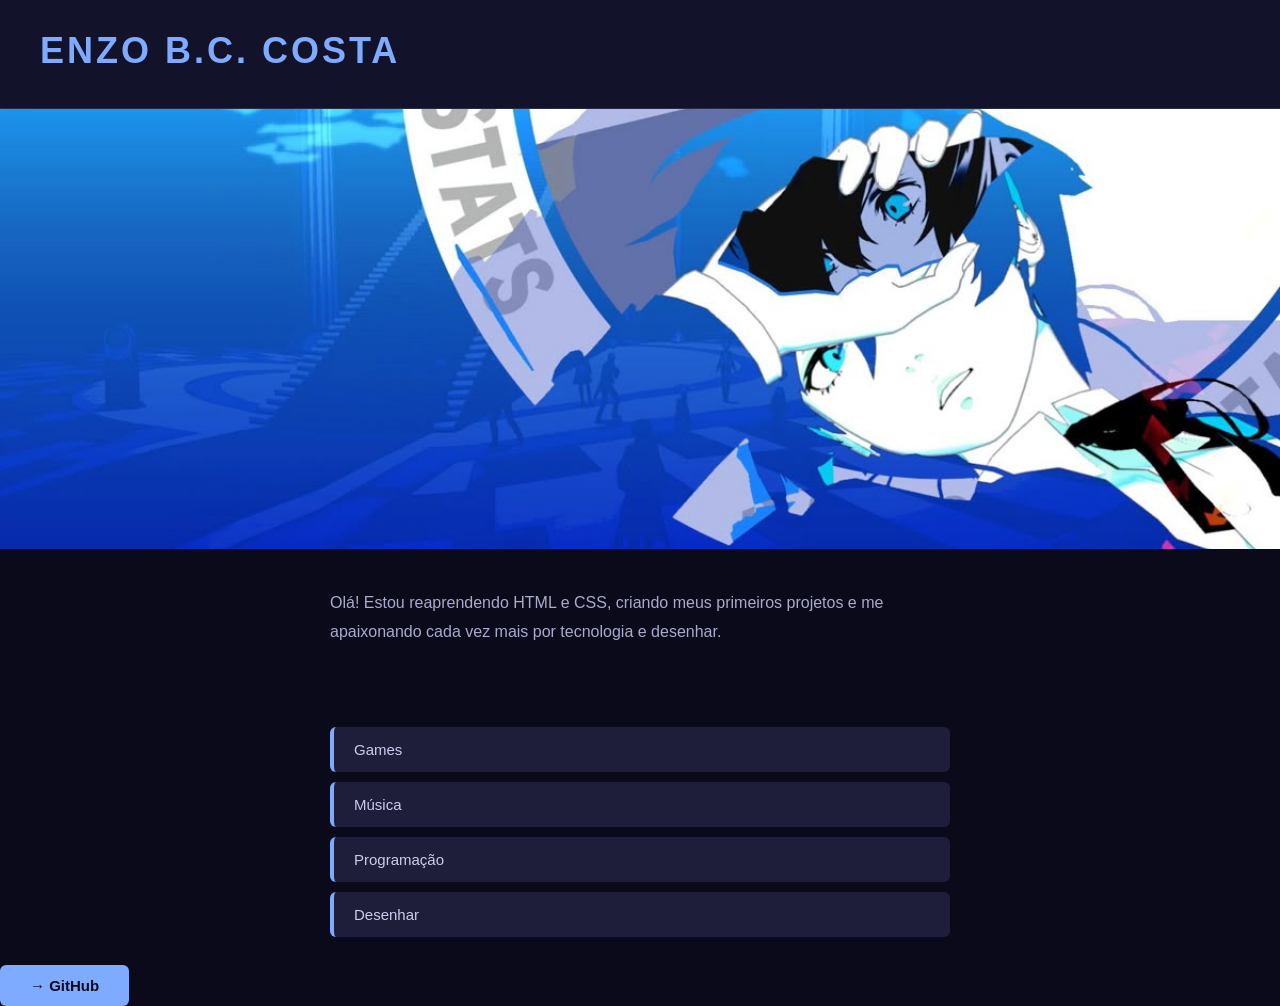
<file: avaliacao-html-css/exercicio-01/index.html>
<!DOCTYPE html>
<html lang="pt-BR">
<head>
  <meta charset="UTF-8">
  <meta name="viewport" content="width=device-width, initial-scale=1.0">
  <title>Meu Perfil</title>
  <link rel="stylesheet" href="style.css">
</head>
<body>

  <div class="topo">
    <h1 class="nome">Enzo B.C. Costa</h1>
  </div>

  <div class="foto">
    <img src="assets\img\image.jpg" alt="Minha foto">
  </div>

  <div class="secao">
    <p class="sobre">
      Olá! Estou reaprendendo HTML e CSS, criando meus primeiros projetos e me apaixonando cada vez mais por tecnologia e desenhar.
    </p>
  </div>

  <div class="secao">
    <ul class="hobbies">
      <li>Games</li>
      <li>Música</li>
      <li>Programação</li>
      <li>Desenhar</li>
    </ul>
  </div>
      <a class="github" href="https://github.com" target="_blank">→ GitHub</a>
  </div>

</body>
</html>
</file>
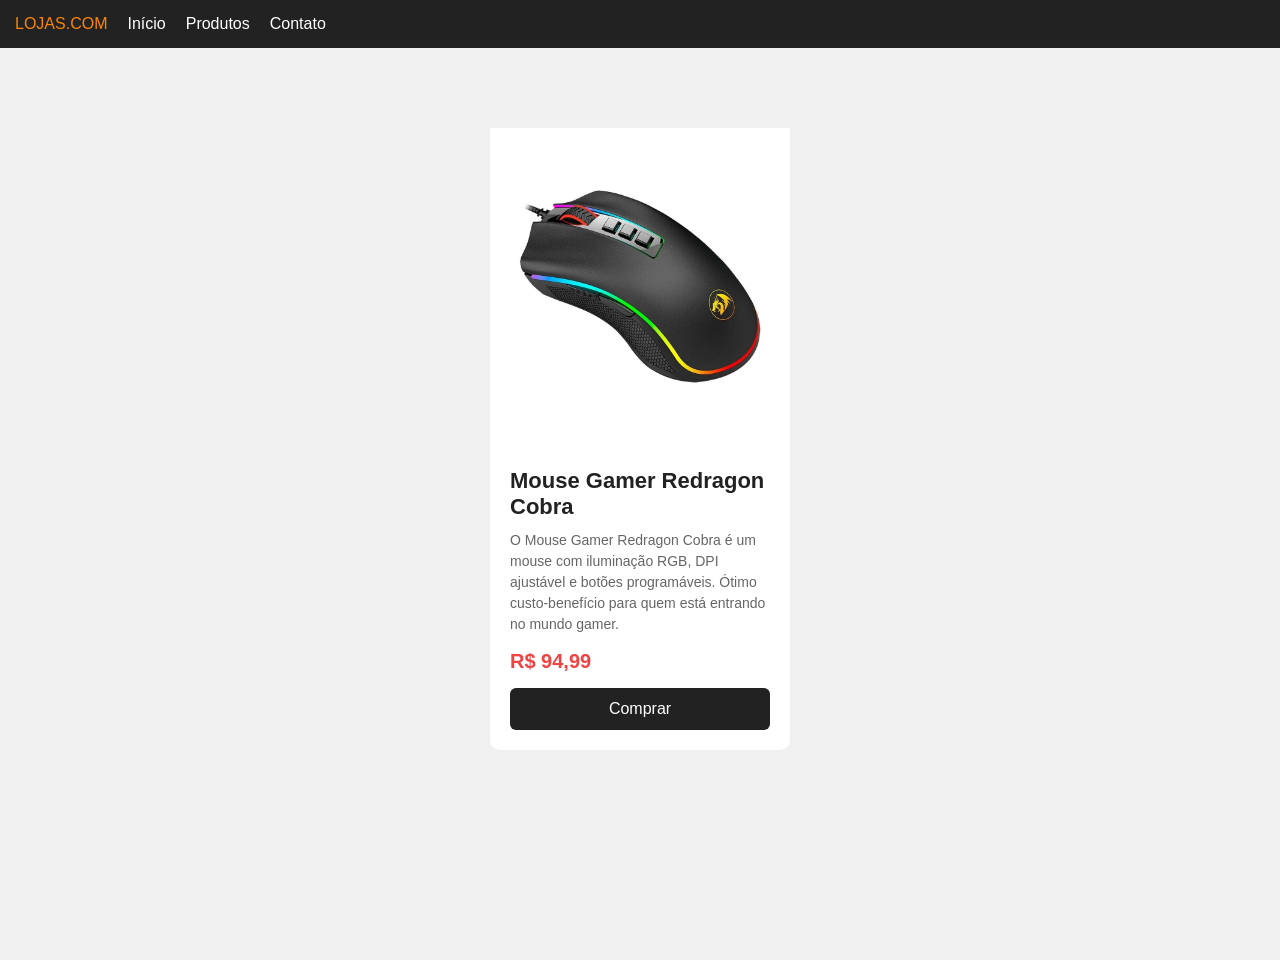
<file: avaliacao-html-css/exercicio-02/index.html>
<!DOCTYPE html>
<html lang="pt-BR">
<head>
  <meta charset="UTF-8">
  <meta name="viewport" content="width=device-width, initial-scale=1.0">
  <title>Card de Produto</title>
  <link rel="stylesheet" href="style.css">
</head>
<body>

    <nav>
    <span class="logo">LOJAS.COM</span>
    <a href="#">Início</a>
    <a href="#">Produtos</a>
    <a href="#">Contato</a>
    </nav>
 
  <div class="card">
 
    <div class="imagem-produto">
      <img src="assets\img\mouse_gamer.webp"/>
    </div>
 
    <div class="informacoes">
 
    <h2 class="nome">Mouse Gamer Redragon Cobra</h2>
 
    <p class="descricao">
        O Mouse Gamer Redragon Cobra é um mouse com iluminação RGB, DPI ajustável e botões programáveis. Ótimo custo-benefício para quem está entrando no mundo gamer.
    </p>
 
    <p class="preco">R$ 94,99</p>
 
      <button class="botao-comprar">Comprar</button>
 
    </div>
 
  </div>
 
</body>
</html>
</file>
<file: avaliacao-html-css/exercicio-01/style.css>
* {
  margin: 0;
  padding: 0;
  box-sizing: border-box;
}

body {
  background-color: #0a0a1a;
  font-family: Arial, sans-serif;
}

.topo {
  background-color: #12122a;
  padding: 30px 40px;
  border-bottom: 1px solid #2a2a4a;
}

.nome {
  font-size: 36px;
  color: #7eaaff;
  text-transform: uppercase;
  letter-spacing: 3px;
  margin-bottom: 6px;
}

.foto {
  width: 100%;
  height: 440px;
  background-color: #1a1a30;
}

.foto img {
  width: 100%;
  height: 100%;
  object-fit: cover;
}

.secao {
  padding: 40px;
  max-width: 700px;
  margin: 0 auto;
}

.sobre {
  font-size: 16px;
  color: #aaaacc;
  line-height: 1.8;
}

.hobbies {
  list-style: none;
  display: flex;
  flex-direction: column;
  gap: 10px;
}

.hobbies li {
  background-color: #1e1e3a;
  color: #ccccee;
  padding: 14px 20px;
  border-left: 4px solid #7eaaff;
  border-radius: 6px;
  font-size: 15px;
}

.github {
  background-color: #7eaaff;
  font-size: 15px;
  font-weight: bold;
  padding: 12px 30px;
  border-radius: 6px;
  text-decoration: none;
  color: #0a0a1a;
}

.github:hover {
  background-color: #aac4ff;
}
</file>
<file: avaliacao-html-css/exercicio-02/style.css>
* {
  margin: 0;
  padding: 0;
  box-sizing: border-box;
}
 
body {
  background-color: #f0f0f0;
  display: flex;
  flex-direction: column;
  align-items: center;
  min-height: 60rem;
  font-family: Arial, sans-serif;
}

nav {
  background-color: #222;
  padding: 15px;
  display: flex;
  gap: 20px;
  width: 100%;
  margin-bottom: 5rem;
}

nav a {
  color: white;
  text-decoration: none;
  font-size: 16px;
}

nav a:hover {
  color: #aaa;
}

.logo{
    color: #f88603;
}

.card {
  background-color: white;
  width: 300px;
  border-radius: 10px;
}
 
.imagem-produto {
  background-color: #ddd;
  height: 20rem;
  display: flex;
  justify-content: center;
  align-items: center;
}

.imagem-produto img {
  width: 100%;
  height: 100%;
  align-items: center;
}
 
.informacoes {
  padding: 20px;
}
 
.nome {
  font-size: 22px;
  color: #222;
  margin-bottom: 10px;
}
 
.descricao {
  font-size: 14px;
  color: #666;
  margin-bottom: 15px;
  line-height: 1.5;
}
 
.preco {
  font-size: 20px;
  font-weight: bold;
  color: #e44;
  margin-bottom: 15px;
}
 
.botao-comprar {
  width: 100%;
  padding: 12px;
  background-color: #222;
  color: white;
  border: none;
  border-radius: 6px;
  font-size: 16px;
  cursor: pointer;
}
 
.botao-comprar:hover {
  background-color: #f88603;
}
</file>
